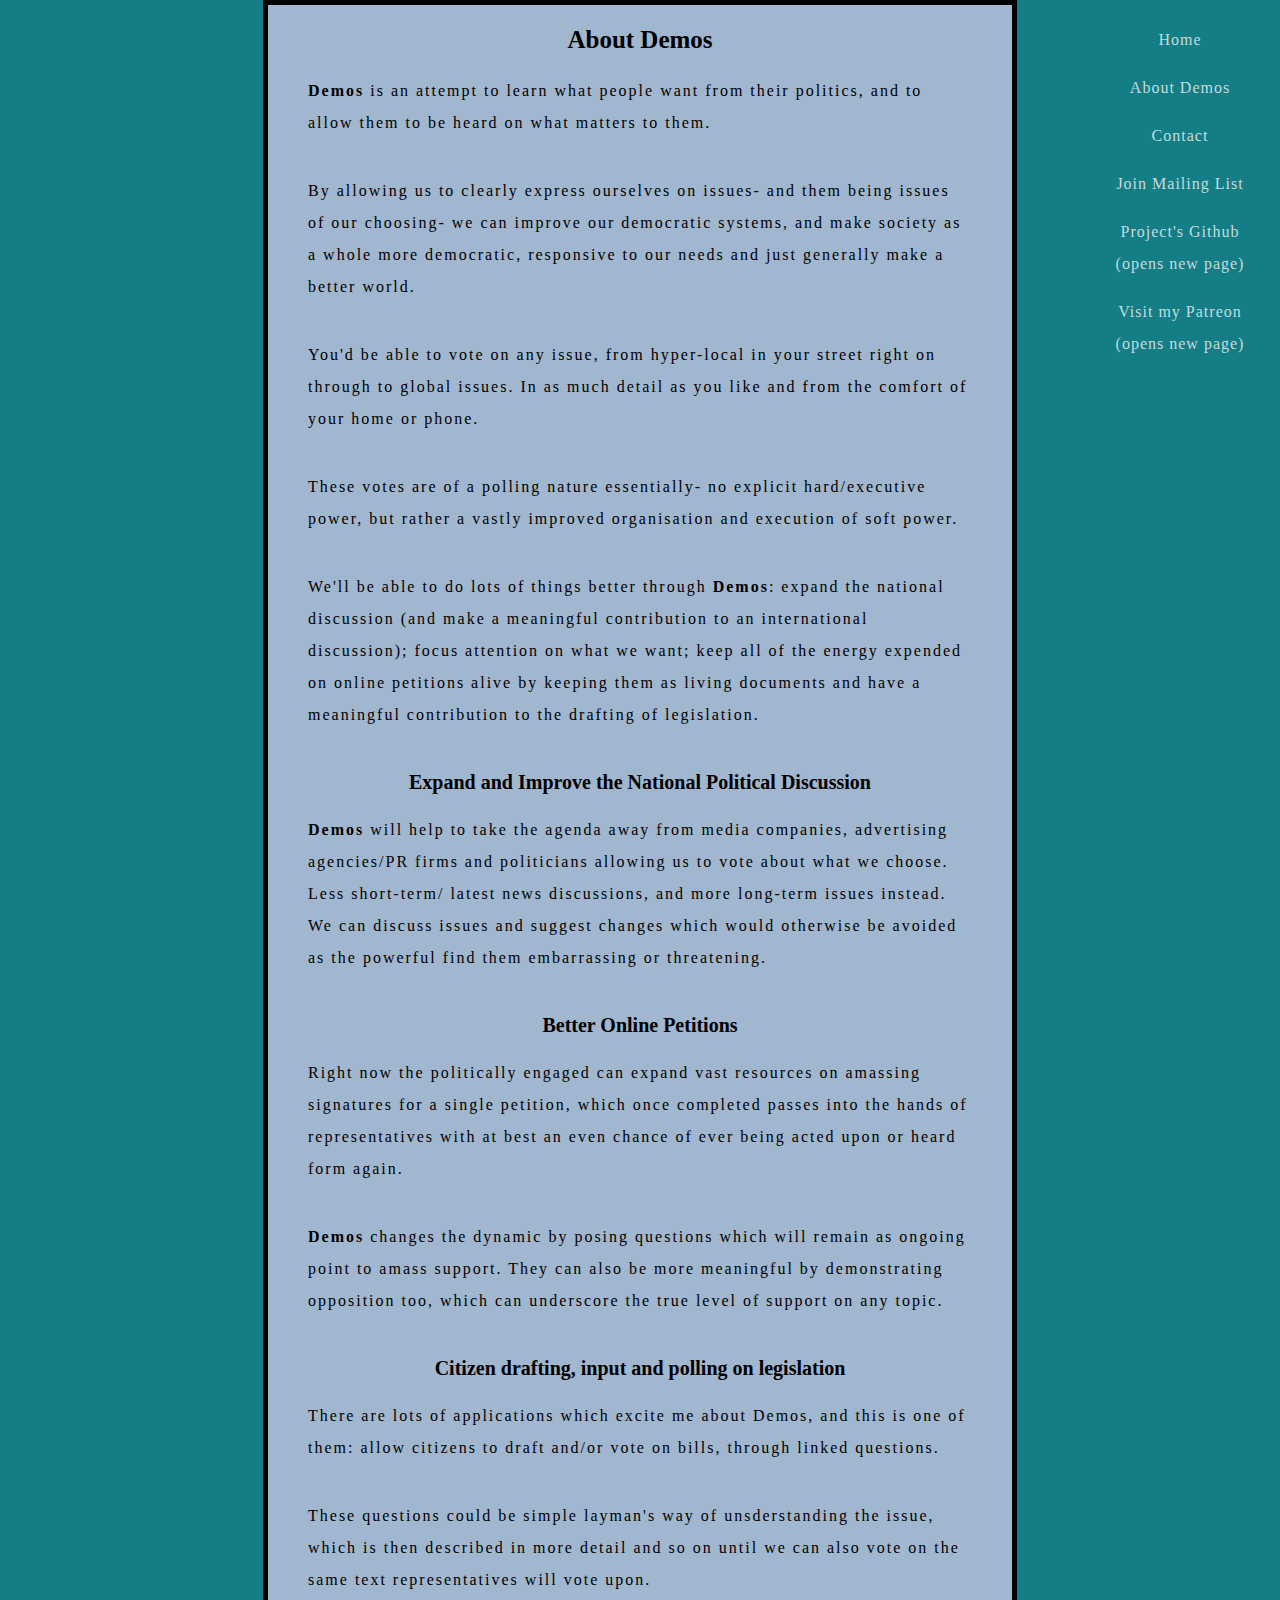
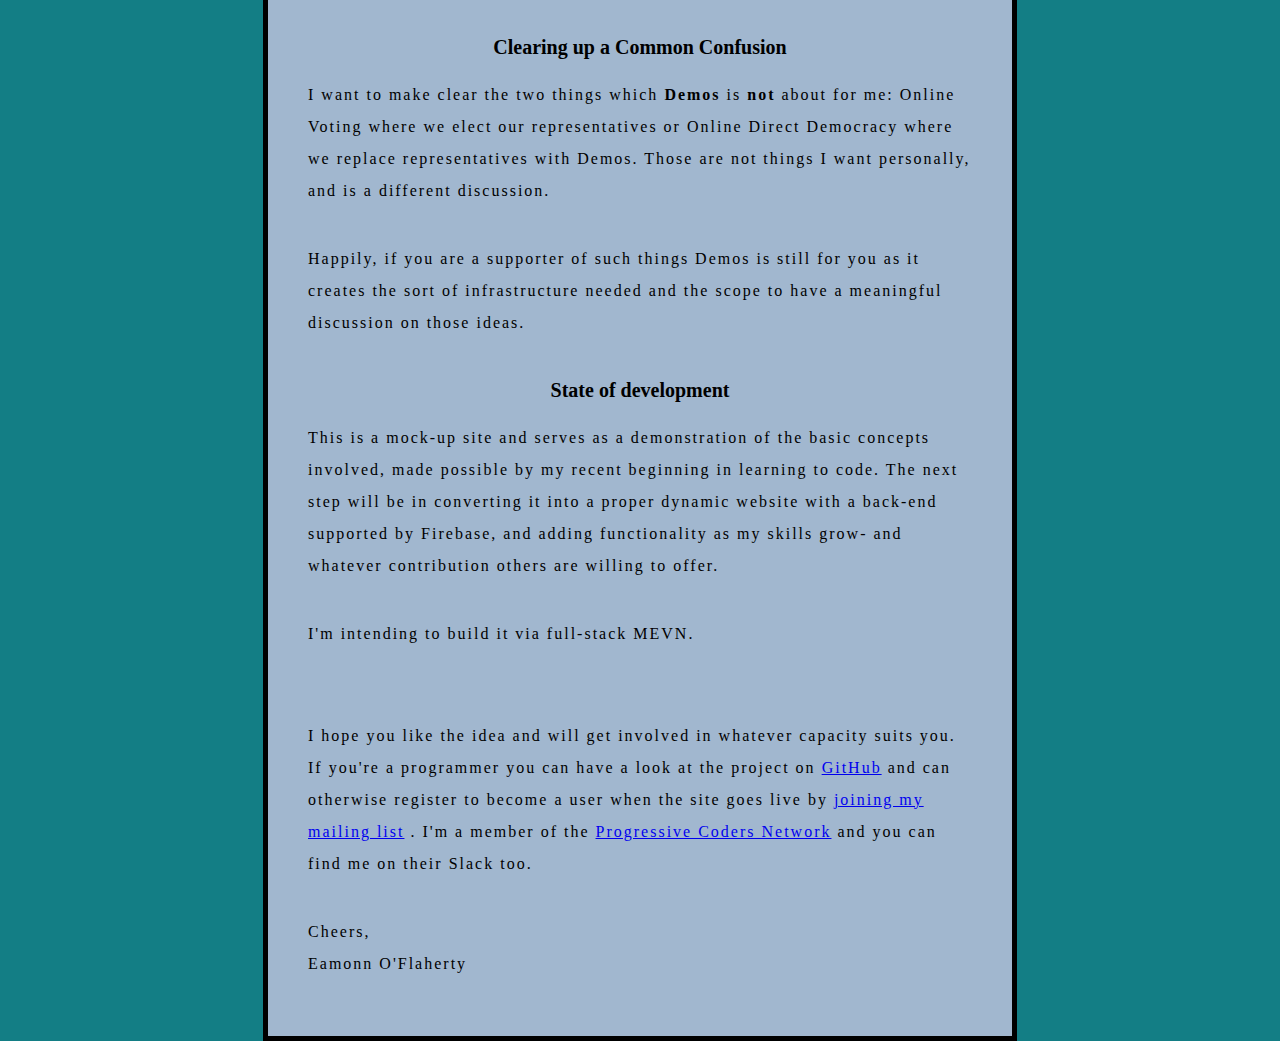
<file: about.html>
<!DOCTYPE html>
<html>

<head>

    <meta charset="utf-8">
    <meta name="description" content="Demos is an onine voting platform allowing 
    humanity to express ourselves on political issues quickly, easily and clearly.">
    <meta property="og:description" content="Demos is an onine voting platform allowing 
    humanity to express ourselves on political issues quickly, easily and clearly.">
    <meta property="og:title" content="Demos Voting Platform">
    <meta name="twitter:title" content="Demos Voting Platform">
    <title>About Demos</title>
    <link href="styles/style.css" rel="stylesheet">
    <link href="https://fonts.googleapis.com/css2?family=Libre+Baskerville&display=swap" rel="stylesheet">
</head>

<body>
    <h2>About Demos</h2>

    <p><strong>Demos</strong> is an attempt to learn what people want from their politics, and to allow them to be heard on what matters
    to them.</p>
    
    <p>By allowing us to clearly express ourselves on issues- and them being issues of our choosing- we can improve our
    democratic systems, and make society as a whole more democratic, responsive to our needs and just generally make
    a better world.</p>
    
    <p>You'd be able to vote on any issue, from hyper-local in your street right on through to global issues. In as
    much detail as you like and from the comfort of your home or phone.</p>
    
    <p>These votes are of a polling nature essentially- no explicit hard/executive power, but rather a vastly improved
    organisation and execution of soft power.</p>
    
    <p>We'll be able to do lots of things better through <strong>Demos</strong>: expand the national discussion (and make a meaningful
    contribution to an international discussion); focus attention on what we want; keep all of the energy expended
    on online petitions alive by keeping them as living documents and have a meaningful contribution to the
    drafting of legislation.</p>
    
    <h3>Expand and Improve the National Political Discussion</h3>
    
    <p><strong>Demos</strong> will help to take the agenda away from media companies, advertising agencies/PR firms and politicians
    allowing
    us to vote about what we choose. Less short-term/ latest news discussions, and more long-term issues instead. We
    can discuss issues and suggest changes which would otherwise be avoided as the powerful find them embarrassing or
    threatening.</p>
    
    <h3>Better Online Petitions</h3>
    
    <p>Right now the politically engaged can expand vast resources on amassing signatures for a single petition, which
    once completed passes into the hands of representatives with at best an even chance of ever being acted upon or
    heard form again.</p>
    
    <p><strong>Demos</strong> changes the dynamic by posing questions which will remain as ongoing point to amass support. They can also
    be more meaningful by demonstrating opposition too, which can underscore the true level of support on any topic.
    </p>
    
    <h3>Citizen drafting, input and polling on legislation</h3>
    
    <p>There are lots of applications which excite me about Demos, and this is one of them: allow citizens to draft
    and/or vote on bills, through linked questions.</p>
    
    <p>These questions could be simple layman's way of unsderstanding the issue, which is then described in more detail and so on until we can also vote on the same text representatives will vote upon.</p>
    
    <h3>Clearing up a Common Confusion</h3>
    
    <p>I want to make clear the two things which <strong>Demos</strong> is <strong>not</strong> about for me: Online Voting where we
    elect our representatives or Online Direct Democracy where we replace representatives with Demos. Those are not
    things I want personally, and is a different discussion.</p>
    
    <p>Happily, if you are a supporter of such things Demos is still for you as it creates the sort of infrastructure
    needed and the scope to have a meaningful discussion on those ideas.</p>
    
    <h3>State of development</h3>
    
    <p>This is a mock-up site and serves as a demonstration of the basic concepts involved, made possible by my recent
    beginning in learning to code. The next step will be in converting it into a proper dynamic website with a
    back-end supported by Firebase, and adding functionality as my skills grow- and whatever contribution others are
    willing to offer.</p>
    
    <p>I'm intending to build it via full-stack MEVN. </p>
    <br>
    
    <p>I hope you like the idea and will get involved in whatever capacity suits you. If you're a programmer you can
    have a look at the project on <a href="https://github.com/" target='_blank'>GitHub</a> and can
    otherwise register to become a user when the site goes live by <a href="mailing-list.html">joining my mailing
    list</a> . I'm a member of the <a href="https://www.progcode.org/">Progressive Coders
    Network</a> and you can find me on their Slack too.</p>
    <p>Cheers, <br>
    Eamonn O'Flaherty</p>



    <nav>
        <ul id='navMenu'></ul>
        <li><a href="index.html">Home</a></li>
        <li><a href="about.html">About Demos</a></li>
        <li><a href="contact.html">Contact</a></li>
        <li><a href="mailing-list.html">Join Mailing List</a></li>
        <li><a href="https://github.com/Eamonn-O-Flaherty/Demos" target='_blank'>Project's Github (opens new page)</a></li>
        <li><a href="https://www.patreon.com/user?u=2776064" target='_blank'>Visit my Patreon (opens new page)</a>
        </li>
        </ul>
    </nav>
</body>

</html>
</file>
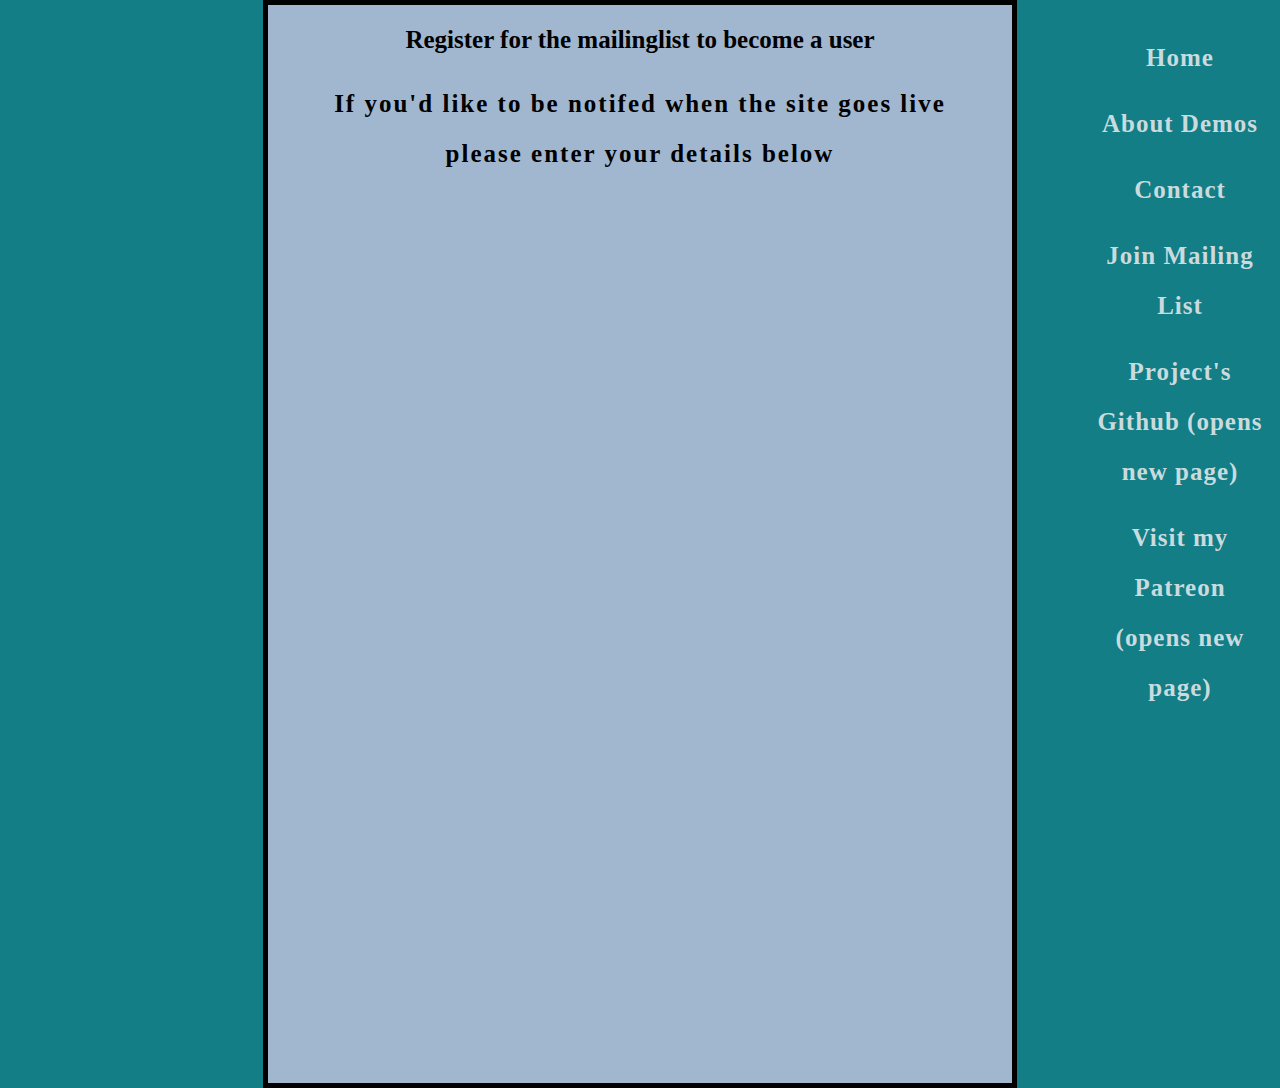
<file: mailing-list.html>
<!DOCTYPE html>
<html>

<head>

    <meta charset="utf-8">
    <meta name="description" content="Demos is an onine voting platform allowing 
    humanity to express ourselves on political issues quickly, easily and clearly.">
    <meta property="og:description" content="Demos is an onine voting platform allowing 
    humanity to express ourselves on political issues quickly, easily and clearly.">
    <meta property="og:title" content="Demos Voting Platform">
    <meta name="twitter:title" content="Demos Voting Platform">
    <title>Contact</title>
    <link href="styles/style.css" rel="stylesheet">
    <link href="https://fonts.googleapis.com/css2?family=Libre+Baskerville&display=swap" rel="stylesheet">
</head>

<body>
    <h2>Register for the mailinglist to become a user<h2>
    <p>If you'd like to be notifed when the site goes live please enter your details below</p>

    <nav>
        <ul id='navMenu'></ul>
        <li><a href="index.html">Home</a></li>
        <li><a href="about.html">About Demos</a></li>
        <li><a href="contact.html">Contact</a></li>
        <li><a href="mailing-list.html">Join Mailing List</a></li>
        <li><a href="https://github.com/Eamonn-O-Flaherty/Demos" target='_blank'>Project's Github (opens new page)</a></li>
        <li><a href="https://www.patreon.com/user?u=2776064" target='_blank'>Visit my Patreon (opens new page)</a>
        </li>
        </ul>
    </nav>
</body>


</body>

<iframe src="https://docs.google.com/forms/d/e/1FAIpQLSeMF1X-dF30W-U-DAXuQ5oNrDXmLgxeC1hMnecAOWtMZrRc1g/viewform?embedded=true" width="640" height="812" frameborder="0" marginheight="0" marginwidth="0">Loading…</iframe>


</html>
</file>
<file: styles/style.css>
html {
  font-size: 16px;
  font-family: 'Verdana';
  background-color: #137e85;
}

body {
  width: 55%;
}

#centralPanel, #centralPanelMenu{
  width: 100%;
}

body, #centralPanel, #centralPanelMenu {
  margin: 0 auto;
  background-color: #a1b7cf;
  border: 2px solid black;
}

body {
  padding: 0 20px 20px 20px;
  border: 5px solid black;
}

h1 {
  font-size: 60px;
  text-align: center;
  margin: 0;
  padding: 20px 0;
  color: #00959f;
  text-shadow: 3px 3px 1px black;
}

h2 {
  font-size: 25px;
  text-align: center;
}

h3 {
  font-size: 20px;
  text-align: center;
}

p {
  padding: 0 20px 20px 20px;
  line-height: 2;
  letter-spacing: 2px;
}

li {
  line-height: 2;
  letter-spacing: 1px;
}

#centralPanelMenu {
  display: flex;
  align-items: center;
  justify-content: space-between;
}

#Primary_Vote_Panel{
  padding: 0 20px 20px 20px;
  border: 1px solid black;
  font-size: 30px;
  height:250px;
  text-align: center;
}

  #Secondary_Vote_Panel{
  padding: 10px 10px;
  border: 1px solid black;
  font-size: 20px;
  height: 50px;
  text-align: center;
  display: flex;
  align-items: center;
}

#Display_Results_Panel_1st {
  padding: 10px 10px;
  border: 1px solid black;
  border-bottom-style: none;
  font-size: 20px;
  height: 50px;
  text-align: center;
  display: flex;
  align-items: center;
}

  #Display_Results_Panel_2nd {
  padding: 10px 10px;
  border: 1px solid black;
  border-top-style: none;
  font-size: 20px;
  height: 50px;
  text-align: center;
  display: flex;
  align-items: center;
}

   

button {
  background-color: #2d7097;
  color: rgba(223, 228, 231, 0.904);
  padding: 12px 12px;
  text-align: center;
  text-decoration: none;
  display: inline-block;
  font-size: 19px;
  cursor:pointer;
}

button:hover {
  background-color: #0d75bb4f;
}

#Vote_Button, #Share_Button{
  position: relative;
  left: 10px;
}

/* NAV MENU */
nav {
  list-style-type: none;
  margin: 0;
  padding: 0;
  width: 200px;
  background-color: #137e85;
  text-align:center;
  position: fixed;
  top: 0;
  right: 0;
  overflow: auto; 
}

nav a {
  display: block;
  color: rgba(223, 228, 231, 0.904);
  padding: 8px 16px;
  text-decoration: none;
}

nav a:hover {
  background-color: #2d7097;
  color: rgb(255, 255, 255);
}

nav a:active {
  background-color: #7175af;
  color: white;
}
</file>
